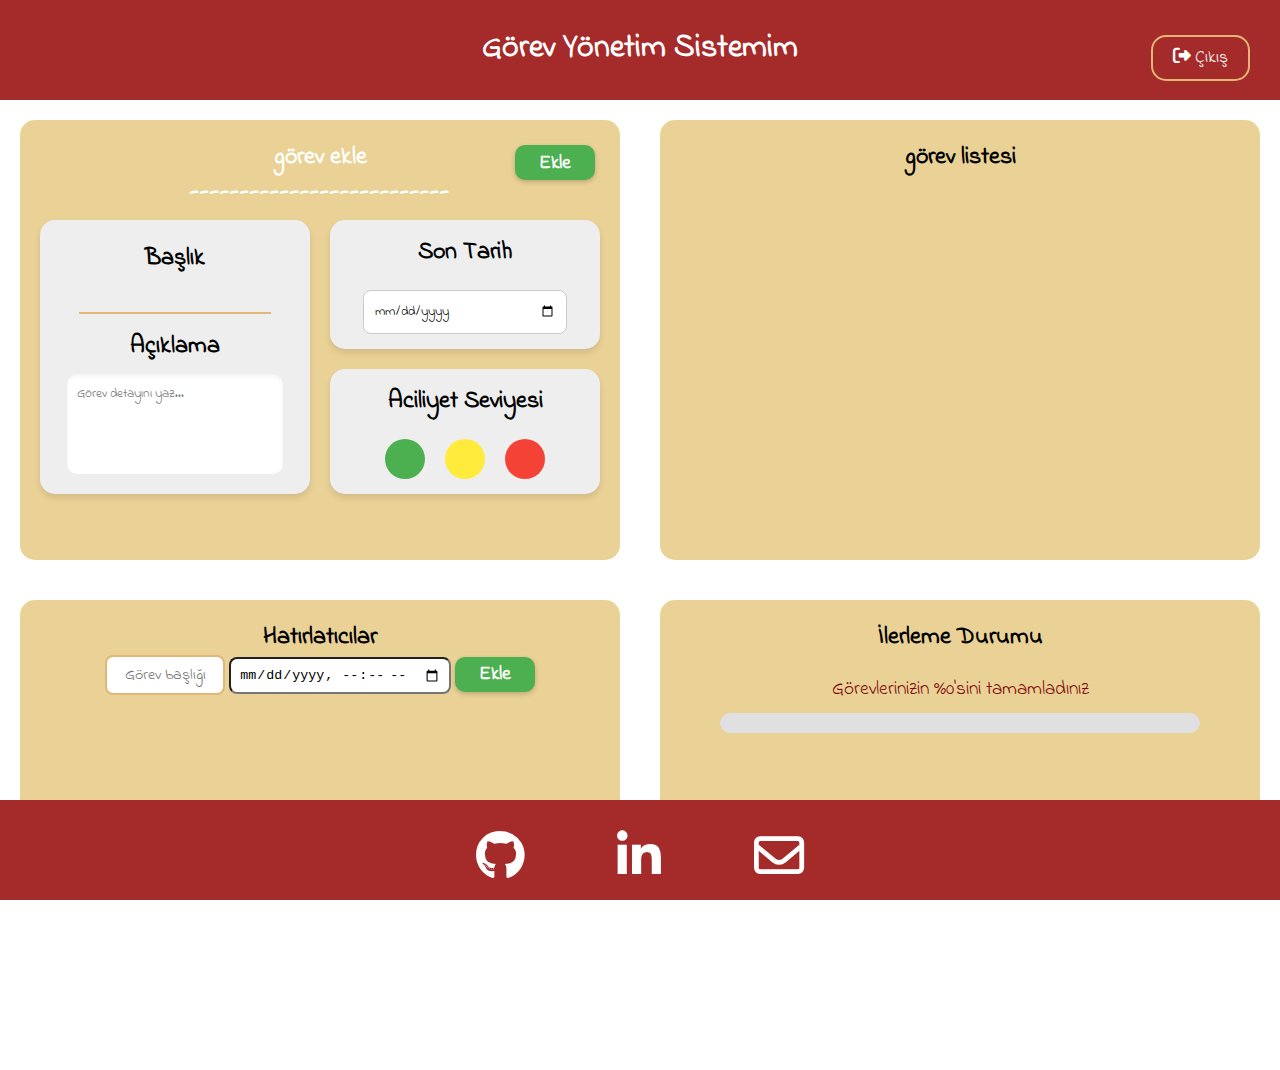
<file: index.html>
<!DOCTYPE html>
<html lang="tr">

<head>
    <meta charset="UTF-8">
    <meta name="viewport" content="width=device-width, initial-scale=1.0">
    <link rel="stylesheet" href="style.css">
    <link rel="stylesheet" href="https://cdnjs.cloudflare.com/ajax/libs/font-awesome/6.7.2/css/all.min.css" />
    <link rel="preconnect" href="https://fonts.googleapis.com">
    <link rel="preconnect" href="https://fonts.gstatic.com" crossorigin>
    <link href="https://fonts.googleapis.com/css2?family=Indie+Flower&display=swap" rel="stylesheet">
    <title>Görev Yönetim Sistemi</title>
</head>

<body>

    <div class="header" style="position: relative;">
        <a href="index.html">
            <h1>Görev Yönetim Sistemim</h1>
        </a>

        <button id="logout-btn" onclick="cikisYap()">
            <i class="fa-solid fa-right-from-bracket"></i> Çıkış
        </button>
    </div>

    <div class="icerik-alani">
        <div class="kutu gorevekle">
            <h2>görev ekle</h2>
            <h2 style="letter-spacing: 1px;">--------------------------</h2>

            <div class="form-icerik">
                <div class="form-sol">
                    <div class="baslikaciklama">
                        <h2 class="baslik">Başlık</h2>
                        <input type="text" style="font-family: 'Indie Flower', cursive;" id="gorev-baslik">

                        <h2 class="aciklama">Açıklama</h2>
                        <textarea id="gorev-aciklama" rows="4" placeholder="Görev detayını yaz..."></textarea>
                    </div>
                </div>

                <div class="form-sag">
                    <div class="sontarih">
                        <h2 class="baslik">Son Tarih</h2>
                        <input type="date" id="gorev-tarih">
                    </div>

                    <div class="oncelikbutonlari">
                        <h2 class="baslik">Aciliyet Seviyesi</h2>
                        <div class="butonlar">
                            <div class="priority-btn rutinbutonu" data-level="rutin"></div>
                            <div class="priority-btn ortabutonu" data-level="orta"></div>
                            <div class="priority-btn acilbutonu" data-level="acil"></div>
                        </div>
                    </div>
                </div>
            </div>

            <input class="eklemebutonu" type="button" value="Ekle" id="gorev-ekle-btn">

        </div>

        <div class="kutu gorevlerim">
            <h2>görev listesi</h2>
            <div id="gorev-listesi" style="margin-top: 15px;"></div>
        </div>

        <div class="kutu hatirlaticiler">
            <h2>Hatırlatıcılar</h2>
            <input type="text" id="hatirlatici-baslik" placeholder="Görev başlığı"
                style="width: 120px; padding: 6px; border-radius:8px;">
            <input type="datetime-local" id="hatirlatma-zamani">
            <input class="hatirlaticiler-eklemebutonu" type="button" value="Ekle" id="hatirlatici-ekle-btn">
            <div id="hatirlatici-listesi" style="margin-top: 20px;"></div>
        </div>

        <div class="kutu ilerlemedurumu">
            <h2>İlerleme Durumu</h2>
            <div class="progress-container">
                <p id="tamamlanma-yuzdesi">Görevlerinizin %0'sini tamamladınız</p>
                <div class="progress-bar">
                    <div id="progress-fill" class="progress-fill"></div>
                </div>
            </div>
        </div>
    </div>


    <footer>
        <a href="https://github.com/ibrahimuzn" target="_blank"><i class="fa-brands fa-github"></i></a>
        <a href="https://linkedin.com/in/ibrahim-emir-uzun-3a7054233/" target="_blank"><i
                class="fa-brands fa-linkedin-in"></i></a>
        <a href="mailto:ibrahimzun23@gmail.com"><i class="fa-regular fa-envelope"></i></a>
    </footer>
    <script src="script.js"></script>

</body>

</html>
</file>
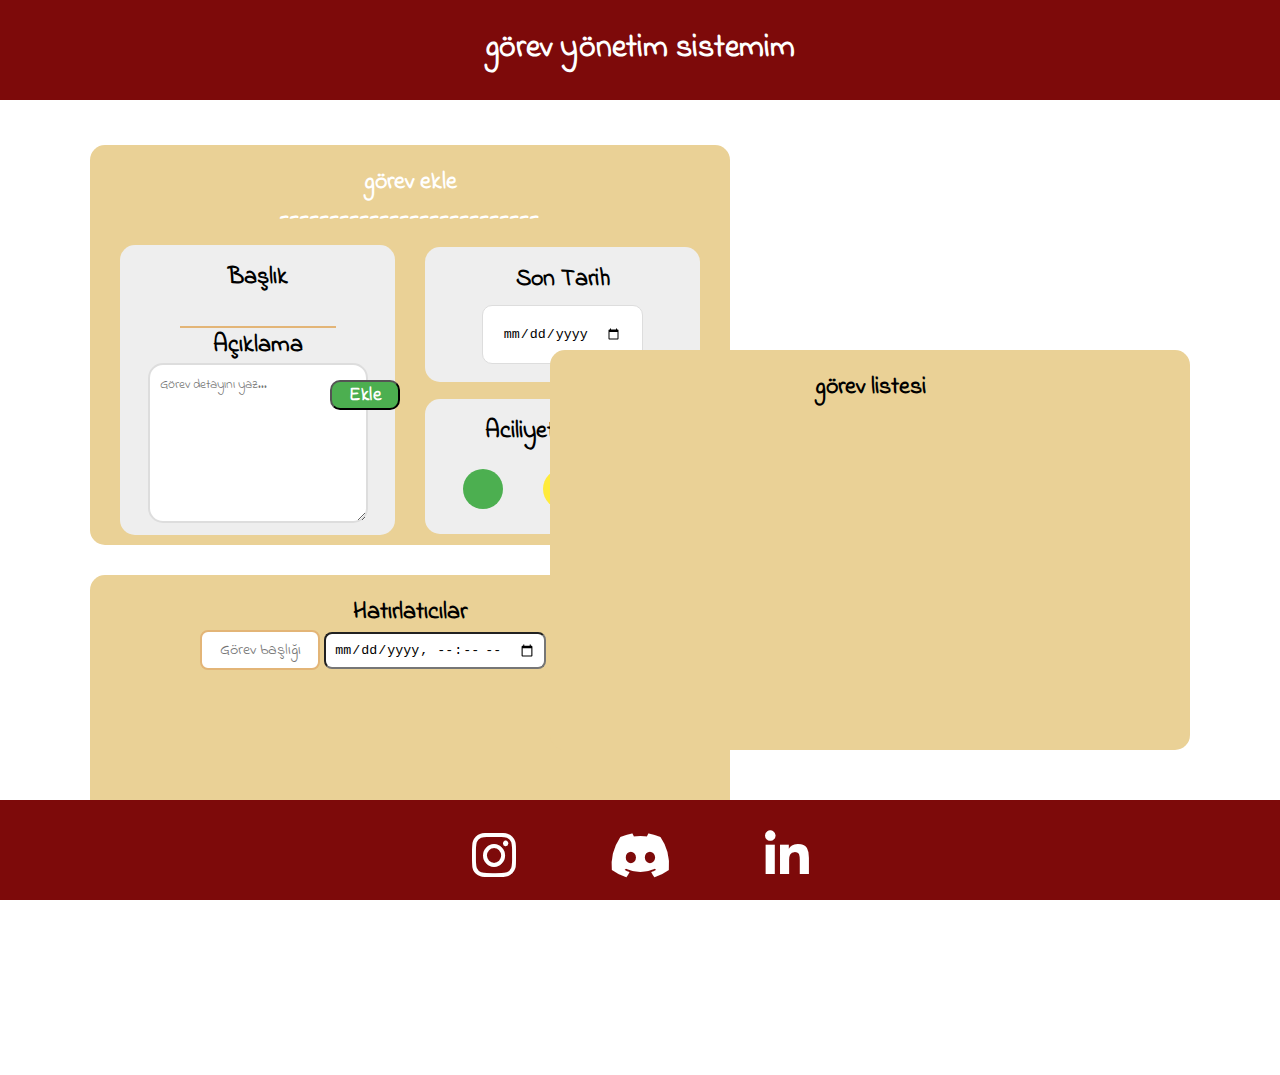
<file: gorevyonetimsistemi/index.html>
<!DOCTYPE html>
<html lang="en">

<head>
    <meta charset="UTF-8">
    <meta name="viewport" content="width=device-width, initial-scale=1.0">
    <link rel="stylesheet" href="style.css">
    <link rel="stylesheet" href="https://cdnjs.cloudflare.com/ajax/libs/font-awesome/6.7.2/css/all.min.css" />
    <link rel="preconnect" href="https://fonts.googleapis.com">
    <link rel="preconnect" href="https://fonts.gstatic.com" crossorigin>
    <link href="https://fonts.googleapis.com/css2?family=Indie+Flower&display=swap" rel="stylesheet">
    <title>görev yönetim sistemi</title>
</head>

<body>

    <div class="header">
        <a href="index.html">
            <h1>görev yönetim sistemim</h1>
        </a>
    </div>

    <div class="gorevekle">
        <h2>görev ekle</h2>
        <h2 style="letter-spacing: 1px;">--------------------------</h2>

        <input class="eklemebutonu" type="button" value="Ekle" id="gorev-ekle-btn">

        <div class="baslikaciklama">
            <h2 class="baslik">Başlık</h2>
            <input type="text" style="font-family: 'Indie Flower', cursive;" id="gorev-baslik">

            <h2 class="aciklama">Açıklama</h2>
            <textarea id="gorev-aciklama" rows="4" placeholder="Görev detayını yaz..."></textarea>
        </div>

        <div class="sontarih">
            <h2 class="baslik">Son Tarih</h2>
            <input type="date" id="gorev-tarih">
        </div>

        <div class="oncelikbutonlari">
            <h2 class="baslik">Aciliyet Seviyesi</h2>
            <div class="butonlar">
                <div class="priority-btn rutinbutonu" data-level="rutin"></div>
                <div class="priority-btn ortabutonu" data-level="orta"></div>
                <div class="priority-btn acilbutonu" data-level="acil"></div>
            </div>
        </div>
    </div>


    <div class="gorevlerim">
        <h2>görev listesi</h2>
        <div id="gorev-listesi" style="margin-top: 15px;"></div>
    </div>

    <div class="hatirlaticiler">
        <h2>Hatırlatıcılar</h2>
        <input type="text" id="hatirlatici-baslik" placeholder="Görev başlığı"
            style="width: 120px; padding: 6px; border-radius:8px;">
        <input type="datetime-local" id="hatirlatma-zamani">
        <input class="hatirlaticiler-eklemebutonu" type="button" value="Ekle" id="hatirlatici-ekle-btn">
        <div id="hatirlatici-listesi" style="margin-top: 20px;"></div>
    </div>

    <footer>
        <a href="https://instagram.com/ibrahimuzn0" target="_blank"><i class="fa-brands fa-instagram"></i></a>
        <a href="https://discord.com/users/712989490456821802" target="_blank"><i class="fa-brands fa-discord"></i></a>
        <a href="https://linkedin.com/in/ibrahim-emir-uzun-3a7054233/" target="_blank"><i
                class="fa-brands fa-linkedin-in"></i></a>
    </footer>
    <script src="script.js"></script>
</body>

</html>
</file>
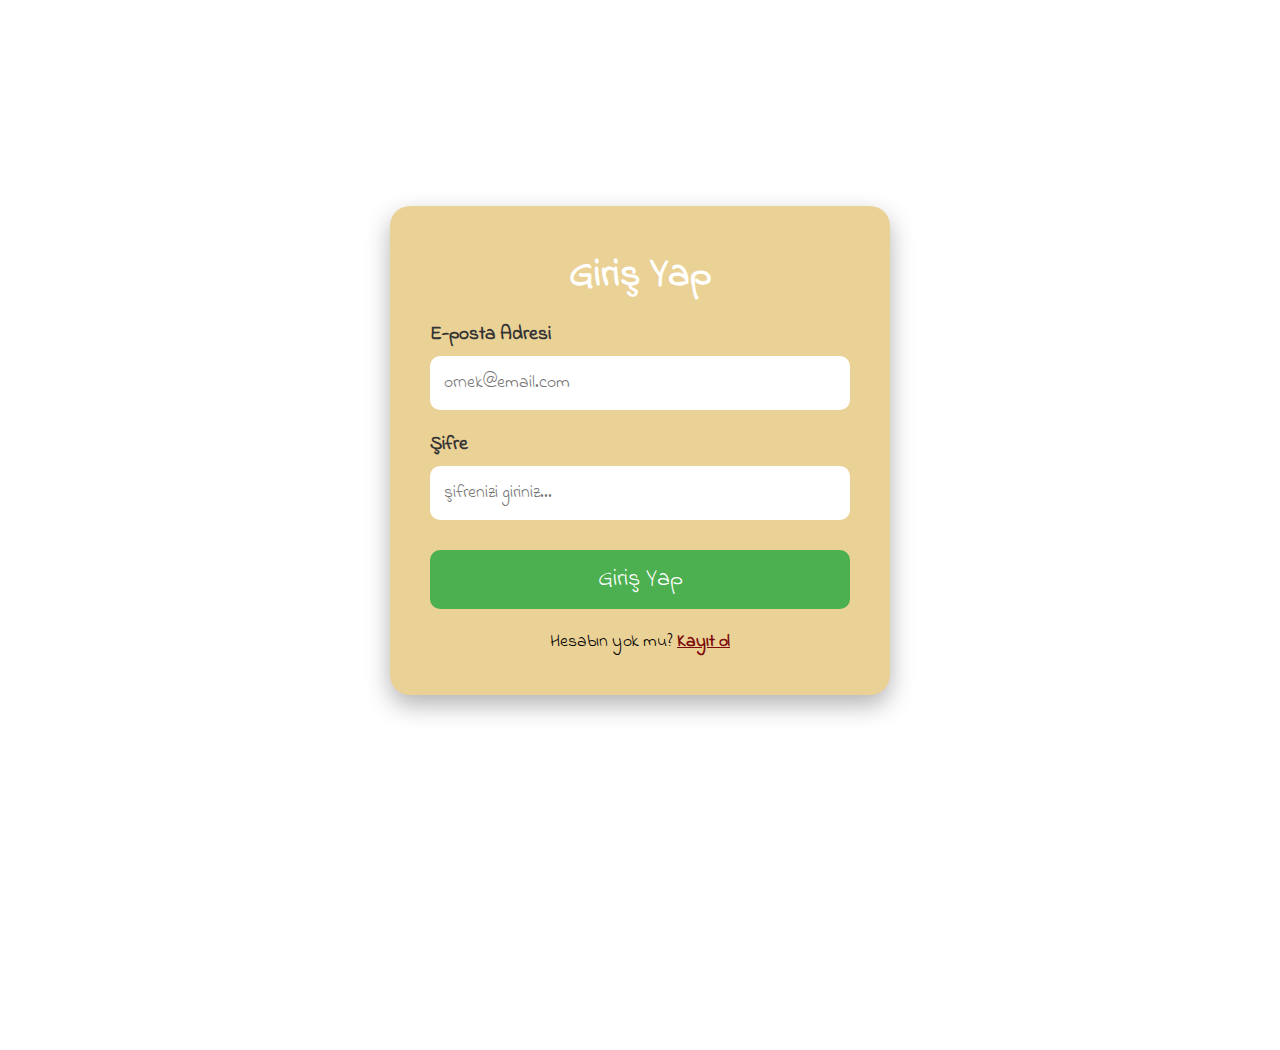
<file: login.html>
<!DOCTYPE html>
<html lang="tr">

<head>
    <meta charset="UTF-8">
    <meta name="viewport" content="width=device-width, initial-scale=1.0">
    <title>Giriş Yap - Görev Sistemi</title>
    <link href="https://fonts.googleapis.com/css2?family=Indie+Flower&display=swap" rel="stylesheet">
    <link rel="stylesheet" href="style.css">
</head>

<body>
    <div class="sayfa-ortalayici">

        <div class="kayit-kutu">
            <h1>Giriş Yap</h1>

            <form id="login-form">

                <div class="input-grubu">
                    <label>E-posta Adresi</label>
                    <input type="email" id="email" placeholder="ornek@email.com" required>
                </div>

                <div class="input-grubu">
                    <label>Şifre</label>
                    <input type="password" id="sifre" placeholder="şifrenizi giriniz..." required>
                </div>

                <button type="submit" class="kayit-btn">Giriş Yap</button>
            </form>

            <div class="alt-link">
                <p>Hesabın yok mu? <a href="register.html">Kayıt ol</a></p>
            </div>
        </div>

    </div>

    <script src="login.js"></script>
</body>

</html>
</file>
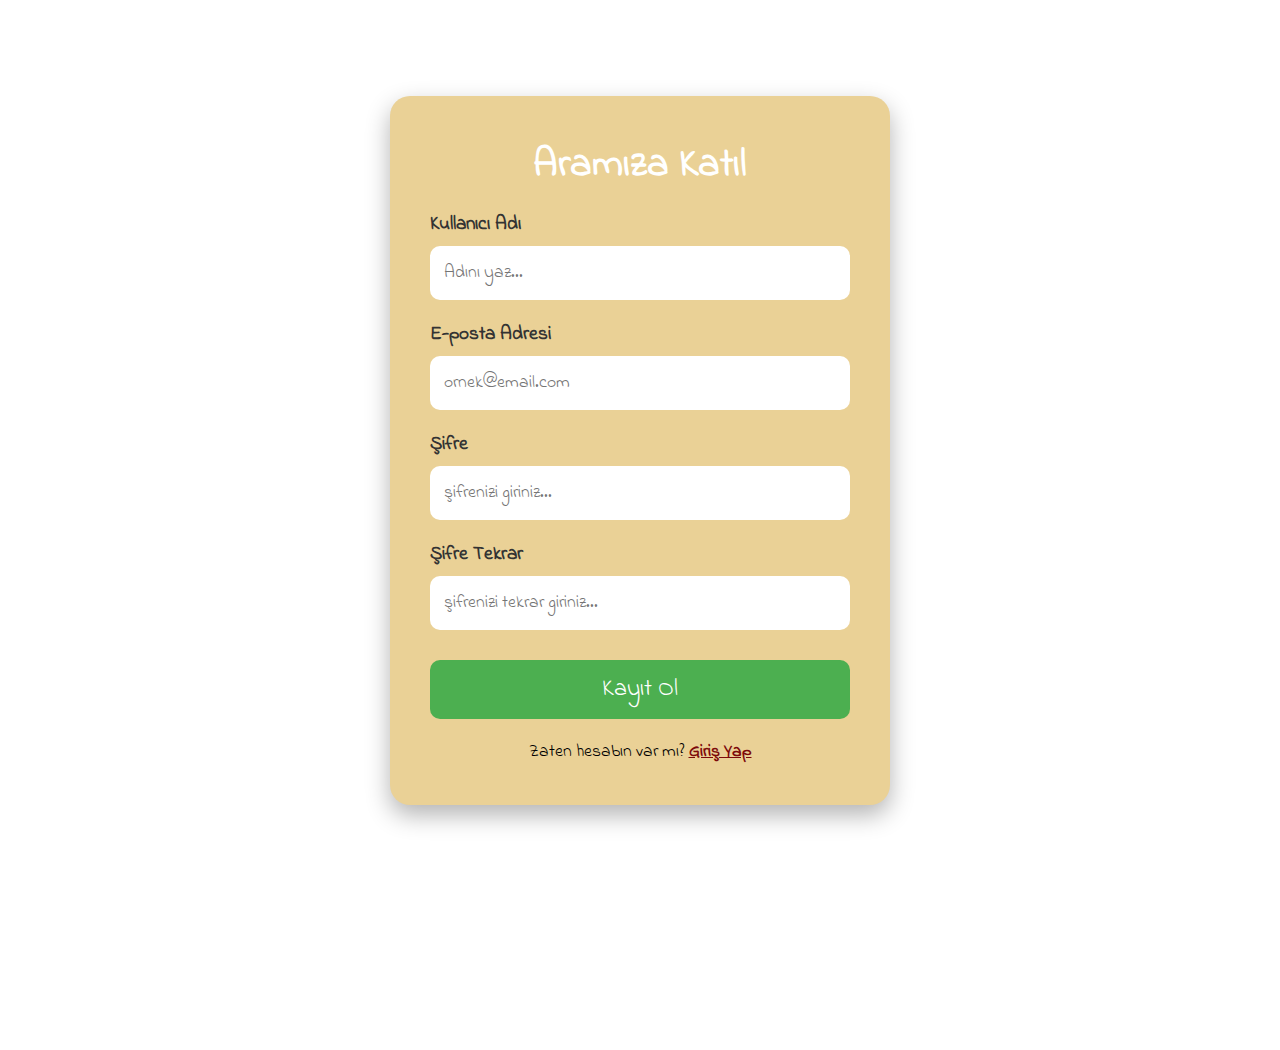
<file: register.html>
<!DOCTYPE html>
<html lang="tr">

<head>
    <meta charset="UTF-8">
    <meta name="viewport" content="width=device-width, initial-scale=1.0">
    <title>Kayıt Ol - Görev Sistemi</title>
    <link href="https://fonts.googleapis.com/css2?family=Indie+Flower&display=swap" rel="stylesheet">
    <link rel="stylesheet" href="style.css">
</head>

<body>
    <div class="sayfa-ortalayici">

        <div class="kayit-kutu">
            <h1>Aramıza Katıl</h1>

            <form id="register-form">

                <div class="input-grubu">
                    <label>Kullanıcı Adı</label>
                    <input type="text" id="kullanici-adi" placeholder="Adını yaz...">
                </div>

                <div class="input-grubu">
                    <label>E-posta Adresi</label>
                    <input type="email" id="email" placeholder="ornek@email.com" required>
                </div>

                <div class="input-grubu">
                    <label>Şifre</label>
                    <input type="password" id="sifre" placeholder="şifrenizi giriniz..." required>
                </div>

                <div class="input-grubu">
                    <label>Şifre Tekrar</label>
                    <input type="password" id="sifre-tekrar" placeholder="şifrenizi tekrar giriniz..." required>
                </div>

                <button type="submit" class="kayit-btn">Kayıt Ol</button>
            </form>

            <div class="alt-link">
                <p>Zaten hesabın var mı? <a href="login.html">Giriş Yap</a></p>
            </div>
        </div>

    </div>

    <script src="register.js"></script>
</body>

</html>
</file>
<file: style.css>
* {
  margin: 0;
  padding: 0;
  box-sizing: border-box;
}

body {
  background-color: #FFF;
  height: 100%;
  font-family: "Indie Flower", cursive;
  padding-bottom: 150px;
}


.header {
  /* background-color: #7D0A0A;*/
  background-color: #A52A2A;
  width: 100%;
  height: 100px;
  color: #FFF;
  text-align: center;
  padding-top: 25px;
}

.header a:hover {
  color: #E3B577;
  transition: color 0.5s ease;
}

a {
  text-decoration: none;
  color: #FFF;
}

footer {
  /*background-color: #7D0A0A;*/
  background-color: #A52A2A;
  color: #FFF;
  bottom: 0;
  width: 100%;
  height: 100px;
  position: fixed;
  font-size: 50px;
  text-align: center;
  padding-top: 25px;
}

footer a {
  margin: 0 40px;
  text-decoration: none;
  transition: color 0.5s ease;
}

footer a:hover {
  color: #E3B577;
}

.icerik-alani {
  display: grid;
  grid-template-columns: 1fr 1fr;
  gap: 40px;
  padding: 20px;
  max-width: 1355px;
  margin: 0 auto;
}

.kutu {
  width: 100%;
}

.gorevekle {
  position: relative;
  background-color: #EAD196;
  border-radius: 15px;
  color: #FFF;
  text-align: center;
  padding: 20px;
}

.form-icerik {
  display: flex;
  gap: 20px;
  align-items: stretch;
  text-align: left;
  margin-top: 10px;
}

.form-sol,
.form-sag {
  flex: 1;
  display: flex;
  flex-direction: column;
  justify-content: space-between;
  gap: 20px;
}

.baslikaciklama,
.sontarih,
.oncelikbutonlari {
  background-color: #EEEEEE;
  border-radius: 15px;
  padding: 15px;
  color: black;
  box-shadow: 0 4px 6px rgba(0, 0, 0, 0.1);
  display: flex;
  flex-direction: column;
  align-items: center;
  justify-content: center;
  width: 100%;
}

.baslikaciklama {
  flex-grow: 1;
  height: 100%;
}

/* 4. Input ve Textarea Ayarları */
.baslikaciklama input[type="text"] {
  background: transparent;
  border: none;
  border-bottom: 2px solid #E3B577;
  width: 80%;
  margin-bottom: 15px;
  text-align: center;
  font-size: 1.1rem;
  font-family: 'Indie Flower', cursive;
  color: black;
}

.baslikaciklama textarea {
  width: 90%;
  height: 100px;
  border: none;
  border-radius: 10px;
  padding: 10px;
  font-family: 'Indie Flower', cursive;
  resize: none;
  box-shadow: inset 0 2px 4px rgba(0, 0, 0, 0.05);
}

.sontarih input[type="date"] {
  padding: 10px;
  border-radius: 8px;
  border: 1px solid #ccc;
  margin-top: 10px;
  width: 85%;
  font-family: 'Indie Flower', cursive;
}

.baslik,
.aciklama {
  margin-bottom: 10px;
  font-weight: bold;
}

.butonlar {
  display: flex;
  gap: 20px;
  margin-top: 10px;
  justify-content: center;
}

.eklemebutonu {
  position: absolute;
  top: 25px;
  right: 25px;
  width: 80px;
  height: 35px;
  border-radius: 10px;
  background-color: #4CAF50;
  color: #FFF;
  font-family: "Indie Flower", cursive;
  font-size: 1.2rem;
  font-weight: 600;
  border: none;
  cursor: pointer;
  box-shadow: 0 2px 5px rgba(0, 0, 0, 0.2);
  transition: transform 0.2s;
}

.hatirlaticiler-eklemebutonu {
  width: 80px;
  height: 35px;
  border-radius: 10px;
  background-color: #4CAF50;
  color: #FFF;
  font-family: "Indie Flower", cursive;
  font-size: 1.2rem;
  font-weight: 600;
  border: none;
  cursor: pointer;
  box-shadow: 0 2px 5px rgba(0, 0, 0, 0.2);
  transition: transform 0.2s;
}


.eklemebutonu:hover {
  transform: scale(1.1);
  background-color: #45a049;
}

.rutinbutonu {
  background-color: #4CAF50;
}

.ortabutonu {
  background-color: #FFEB3B;
}

.acilbutonu {
  background-color: #F44336;
}

@media (max-width: 768px) {
  .form-icerik {
    flex-direction: column;
  }

  .eklemebutonu {
    position: static;
    width: 100%;
    margin-top: 20px;
  }

  .baslikaciklama {
    height: auto;
    padding: 20px 10px;
  }
}

@media (max-width: 768px) {
  .icerik-alani {
    grid-template-columns: 1fr;
  }
}

@media (max-width: 768px) {
  .form-icerik {
    flex-direction: column;
  }
}

@media (max-width: 768px) {
  footer a {
    margin: 0 15px;
    font-size: 35px;
  }

  footer {
    display: flex;
    justify-content: center;
    align-items: center;
    padding-top: 0;
  }
}

.gorevlerim {
  background-color: #EAD196;
  border-radius: 15px;
  height: 440px;
  overflow-y: auto;
  display: flex;
  flex-direction: column;
  padding: 20px;
  text-align: center;
}

#gorev-listesi {
  flex-grow: 1;
  overflow-y: auto;
  padding-right: 10px;
}

.gorev-item {
  background-color: #f9f9f9;
  border-radius: 10px;
  padding: 12px;
  display: flex;
  align-items: center;
  border-left: 5px solid #4CAF50;
  position: relative;
  margin: 10px;
  width: calc(100% - 20px);
}

.gorev-item.orta {
  border-left-color: #FFEB3B;
}

.gorev-item.acil {
  border-left-color: #F44336;
}

.gorev-item input[type="checkbox"] {
  margin-right: 10px;
  transform: scale(1.3);
}

.gorev-bilgi {
  flex-grow: 1;
}

.gorev-baslik {
  font-weight: bold;
  margin-bottom: 5px;
}

.gorev-tarih {
  font-size: 0.9em;
  color: #666;
}

.gorev-sil {
  background: none;
  border: none;
  color: #ff5252;
  cursor: pointer;
  font-size: 1.2em;
}

.gorev-tamamlandi {
  text-decoration: line-through;
  opacity: 0.7;
}

.gorevlerim::-webkit-scrollbar {
  width: 10px;
}

.gorevlerim::-webkit-scrollbar-thumb {
  background: #7D0A0A;
  border-radius: 5px;
}

.gorevlerim::-webkit-scrollbar-track {
  background: #EAD196;
}

.hatirlaticiler {
  background: #EAD196;
  color: black;
  border-radius: 15px;
  text-align: center;
  padding-top: 20px;
  overflow-y: auto;
  min-height: 300px;
}

#hatirlatma-zamani {
  padding: 8px;
  border-radius: 8px;
}

.hatirlatici-item {
  background: #f8f8f8;
  padding: 12px;
  margin: 10px auto;
  width: 90%;
  border-radius: 8px;
  display: flex;
  justify-content: space-between;
  align-items: center;
  box-shadow: 0 2px 4px rgba(0, 0, 0, 0.1);
}

.hatirlatici-sil {
  background: #ff5252;
  color: white;
  border: none;
  padding: 5px 10px;
  border-radius: 5px;
  cursor: pointer;
}

#hatirlatici-baslik {
  border: 2px solid #E3B577;
  background: #FFF;
  font-family: "Indie Flower", cursive;
  font-size: 16px;
  text-align: center;
}

#hatirlatici-baslik:focus {
  outline: none;
  border-color: #7D0A0A;
}

.ilerlemedurumu {
  background: #EAD196;
  color: black;
  border-radius: 15px;
  text-align: center;
  padding-top: 20px;
  min-height: 300px;
}

.progress-container {
  margin: 20px auto;
  width: 80%;
  text-align: center;
}

.progress-bar {
  height: 20px;
  background: #e0e0e0;
  border-radius: 10px;
  margin-top: 10px;
  overflow: hidden;
}

.progress-fill {
  height: 100%;
  width: 0%;
  background: #4CAF50;
  border-radius: 10px;
  transition: width 0.3s ease;
}

#tamamlanma-yuzdesi {
  font-size: 1.2em;
  color: #7D0A0A;
  margin-bottom: 5px;
}

.priority-btn {
  width: 40px;
  height: 40px;
  border-radius: 50%;
  cursor: pointer;
  transition: all 0.3s ease;
  border: 3px solid transparent;
  position: relative;
}

.priority-btn:hover {
  transform: scale(1.1);
}

.priority-btn.selected {
  border: 3px solid #000;
  box-shadow: 0 0 10px rgba(0, 0, 0, 0.5);
  transform: scale(1.15);
}

.priority-btn.selected::after {
  content: "✓";
  color: white;
  font-size: 20px;
  position: absolute;
  top: 50%;
  left: 50%;
  transform: translate(-50%, -50%);
  text-shadow: 0 0 3px black;
}

.sayfa-ortalayici {
  min-height: 100vh;
  display: flex;
  justify-content: center;
  align-items: center;
  padding: 10px;
}

.kayit-kutu {
  background-color: #EAD196;
  width: 100%;
  max-width: 500px;
  padding: 40px;
  border-radius: 20px;
  box-shadow: 0 10px 25px rgba(0, 0, 0, 0.3);
  text-align: center;
}

.kayit-kutu h1 {
  color: #FFF;
  margin-bottom: 15px;
  font-size: 2.5rem;
}

.input-grubu {
  margin-bottom: 20px;
  text-align: left;
}

.input-grubu label {
  display: block;
  margin-bottom: 8px;
  font-size: 1.2rem;
  font-weight: bold;
  color: #333;
}

.input-grubu input {
  width: 100%;
  padding: 12px;
  border-radius: 10px;
  border: 2px solid transparent;
  background-color: #FFF;
  font-family: "Indie Flower", cursive;
  font-size: 1.1rem;
  box-sizing: border-box;
  transition: all 0.3s ease;
}

.input-grubu input:focus {
  outline: none;
  border-color: #7D0A0A;
  transform: scale(1.02);
}

.kayit-btn {
  width: 100%;
  padding: 12px;
  background-color: #4CAF50;
  color: white;
  border: none;
  border-radius: 10px;
  font-family: "Indie Flower", cursive;
  font-size: 1.5rem;
  cursor: pointer;
  margin-top: 10px;
  transition: transform 0.2s, background-color 0.2s;
}

.kayit-btn:hover {
  background-color: #45a049;
  transform: scale(1.05);
}


.alt-link {
  margin-top: 20px;
  font-size: 1.1rem;
}

.alt-link a {
  color: #7D0A0A;
  font-weight: bold;
  text-decoration: underline;
}

.alt-link a:hover {
  color: #4CAF50;
}


#logout-btn {
  position: absolute;
  top: 35px;
  right: 30px;
  background-color: transparent;
  border: 2px solid #E3B577;
  color: white;
  padding: 8px 20px;
  border-radius: 15px;
  font-family: 'Indie Flower', cursive;
  font-size: 1.1rem;
  cursor: pointer;
  transition: all 0.3s ease;
  z-index: 10;
}

#logout-btn:hover {
  background-color: #E3B577;
  color: #7D0A0A;
  transform: scale(1.05);
  box-shadow: 0 0 10px rgba(227, 181, 119, 0.5);
}

@media (max-width: 600px) {
  .header h1 {
    font-size: 1.5rem;
    margin-right: 70px;
  }

  #logout-btn {
    top: 25px;
    right: 10px;
    padding: 5px 10px;
    font-size: 0.9rem;
  }
}

@media (max-width: 600px) {
  .header h1 {
    font-size: 1.5rem;
    margin-right: 60px;
  }

  #logout-btn {
    top: 20px !important;
    right: 10px !important;
    padding: 5px 10px !important;
  }
}
</file>
<file: gorevyonetimsistemi/style.css>
* {
  margin: 0;
  padding: 0;
  box-sizing: border-box;
}

body {
  background-color: #FFF;
  height: 100%;
  font-family: "Indie Flower", cursive;
}


.header {
  background-color: #7D0A0A;
  width: 100%;
  height: 100px;
  color: #FFF;
  text-align: center;
  padding-top: 25px;

}

a {
  text-decoration: none;
  color: #FFF;
}

footer {
  background-color: #7D0A0A;
  color: #FFF;
  bottom: 0;
  width: 100%;
  height: 100px;
  position: fixed;
  font-size: 50px;
  text-align: center;
  padding-top: 25px;
}

footer a {
  margin: 0 40px;
  text-decoration: none;
  transition: color 0.5s ease;
}

footer a:hover {
  color: #E3B577;
}

.gorevekle {
  background-color: #EAD196;
  width: 640px;
  height: 400px;
  border-radius: 15px;
  margin-top: 45px;
  margin-left: 90px;
  color: #FFF;
  text-align: center;
  padding: 20px;
}

.gorevlerim {
  background-color: #EAD196;
  width: 640px;
  height: 400px;
  border-radius: 15px;
  position: absolute;
  right: 90px;
  bottom: 150px;
  /* KAYDIRMA ÇUBUĞU İÇİN KRİTİK AYARLAR: */
  overflow-y: auto;
  /* Dikey kaydırma çubuğunu aktif eder */
  display: flex;
  flex-direction: column;
  padding: 20px;
  text-align: center;
}

#gorev-listesi {
  flex-grow: 1;
  /* Tüm boş alanı kaplasın */
  overflow-y: auto;
  /* İçerik taşarsa kaydırma çubuğu */
  padding-right: 10px;
  /* Kaydırma çubuğu metinlere değmesin */
}

.gorev-item {
  background-color: #f9f9f9;
  border-radius: 10px;
  padding: 12px;
  display: flex;
  align-items: center;
  border-left: 5px solid #4CAF50;
  position: relative;
  margin: 10px;
  width: calc(100% - 20px);
  /* Genişlik ayarı */
}

.gorev-item.orta {
  border-left-color: #FFEB3B;
}

.gorev-item.acil {
  border-left-color: #F44336;
}

.gorev-item input[type="checkbox"] {
  margin-right: 10px;
  transform: scale(1.3);
}

.gorev-bilgi {
  flex-grow: 1;
}

.gorev-baslik {
  font-weight: bold;
  margin-bottom: 5px;
}

.gorev-tarih {
  font-size: 0.9em;
  color: #666;
}

.gorev-sil {
  background: none;
  border: none;
  color: #ff5252;
  cursor: pointer;
  font-size: 1.2em;
}

.gorev-tamamlandi {
  text-decoration: line-through;
  opacity: 0.7;
}

.gorevlerim::-webkit-scrollbar {
  width: 10px;
}

.gorevlerim::-webkit-scrollbar-thumb {
  background: #7D0A0A;
  border-radius: 5px;
}

.gorevlerim::-webkit-scrollbar-track {
  background: #EAD196;
}

.hatirlaticiler {
  width: 640px;
  height: 250px;
  background: #EAD196;
  color: black;
  margin-top: 30px;
  margin-bottom: 250px;
  border-radius: 15px;
  margin-left: 90px;
  text-align: center;
  padding-top: 20px;
  overflow-y: auto;
}

#hatirlatma-zamani {
  padding: 8px;
  border-radius: 8px;
}

.hatirlatici-item {
  background: #f8f8f8;
  padding: 12px;
  margin: 10px auto;
  width: 90%;
  border-radius: 8px;
  display: flex;
  justify-content: space-between;
  align-items: center;
  box-shadow: 0 2px 4px rgba(0, 0, 0, 0.1);
}

.hatirlatici-sil {
  background: #ff5252;
  color: white;
  border: none;
  padding: 5px 10px;
  border-radius: 5px;
  cursor: pointer;
}

#hatirlatici-baslik {
  border: 2px solid #E3B577;
  background: #FFF;
  font-family: "Indie Flower", cursive;
  font-size: 16px;
  text-align: center;
}

#hatirlatici-baslik:focus {
  outline: none;
  border-color: #7D0A0A;
}

.ilerlemedurumu {
  width: 640px;
  height: 250px;
  background: #EAD196;
  color: black;
  border-radius: 15px;
  text-align: center;
  padding-top: 20px;
  margin-left: 790px;
  position: absolute;
  bottom: -130px;
}

.progress-container {
  margin: 20px auto;
  width: 80%;
  text-align: center;
}

.progress-bar {
  height: 20px;
  background: #e0e0e0;
  border-radius: 10px;
  margin-top: 10px;
  overflow: hidden;
}

.progress-fill {
  height: 100%;
  width: 0%;
  background: #4CAF50;
  border-radius: 10px;
  transition: width 0.3s ease;
}

#tamamlanma-yuzdesi {
  font-size: 1.2em;
  color: #7D0A0A;
  margin-bottom: 5px;
}

.baslikaciklama {
  background-color: #EEEEEE;
  width: 275px;
  height: 290px;
  color: black;
  border-radius: 15px;
  margin: 10px;
  text-align: center;
  padding-top: 15px;
}

.baslik {
  margin-bottom: 8px;
}

textarea {
  width: 80%;
  height: 160px;
  padding: 10px;
  border: 2px solid #ddd;
  border-radius: 15px;
  resize: vertical;
  font-family: "Indie Flower", cursive;
  /*sadece dikey boyutun değişmesi için*/
}

textarea:focus {
  border-color: #E3B577;
  /* tıklayınca altın rengi olması için*/
  outline: none;
  /* Mavi outline'ı kaldırıo*/
}

input[type="text"] {
  border: none;
  border-bottom: 2px solid #E3B577;
  /* Sadece alt çizgi */
  background: transparent;
  transition: all 0.3s ease;
  text-align: center;
}

input:focus {
  transform: scale(1.02);
  /* büyütme efekti */
}

.sontarih {
  background-color: #EEEEEE;
  width: 275px;
  height: 135px;
  margin-left: 315px;
  margin-top: -298px;
  border-radius: 15px;
  color: black;
  padding-top: 15px;
}

input[type="date"] {
  padding: 20px;
  border: 1px solid #ddd;
  border-radius: 10px;
  background: white;
  cursor: pointer;
}

.oncelikbutonlari {
  background-color: #EEEEEE;
  width: 275px;
  height: 135px;
  border-radius: 15px;
  margin-left: 315px;
  margin-top: 17px;
  padding-top: 15px;
  color: black;
}

.butonlar {
  display: flex;
  align-items: center;
  justify-content: center;
  gap: 40px;
  margin-top: 20px;
}

.priority-btn {
  width: 40px;
  height: 40px;
  border-radius: 50%;
  cursor: pointer;
  transition: all 0.3s ease;
  border: 3px solid transparent;
  position: relative;
}

.priority-btn:hover {
  transform: scale(1.1);
}

/* SEÇİLİ BUTON STİLLERİ (Kesin Çalışır) */
.priority-btn.selected {
  border: 3px solid #000;
  /* Siyah border */
  box-shadow: 0 0 10px rgba(0, 0, 0, 0.5);
  transform: scale(1.15);
}

/* ✓ İşareti Ekleme */
.priority-btn.selected::after {
  content: "✓";
  color: white;
  font-size: 20px;
  position: absolute;
  top: 50%;
  left: 50%;
  transform: translate(-50%, -50%);
  text-shadow: 0 0 3px black;
}

.rutinbutonu {
  background-color: #4CAF50;
}

.ortabutonu {
  background-color: #FFEB3B;
}

.acilbutonu {
  background-color: #F44336;
}

.eklemebutonu {
  width: 70px;
  height: 30px;
  border-radius: 10px;
  position: absolute;
  right: 880px;
  bottom: 490px;
  background-color: #4CAF50;
  color: #FFF;
  font-family: "Indie Flower", cursive;
  font-size: 14pt;
  font-weight: 600;
  letter-spacing: 0.5px;
  /* Hafif aralık */
}

.hatirlaticiler-eklemebutonu {
  width: 70px;
  height: 30px;
  border-radius: 10px;
  background-color: #4CAF50;
  color: #FFF;
  font-family: "Indie Flower", cursive;
  font-size: 14pt;
  font-weight: 600;
  letter-spacing: 0.5px;
}
</file>
